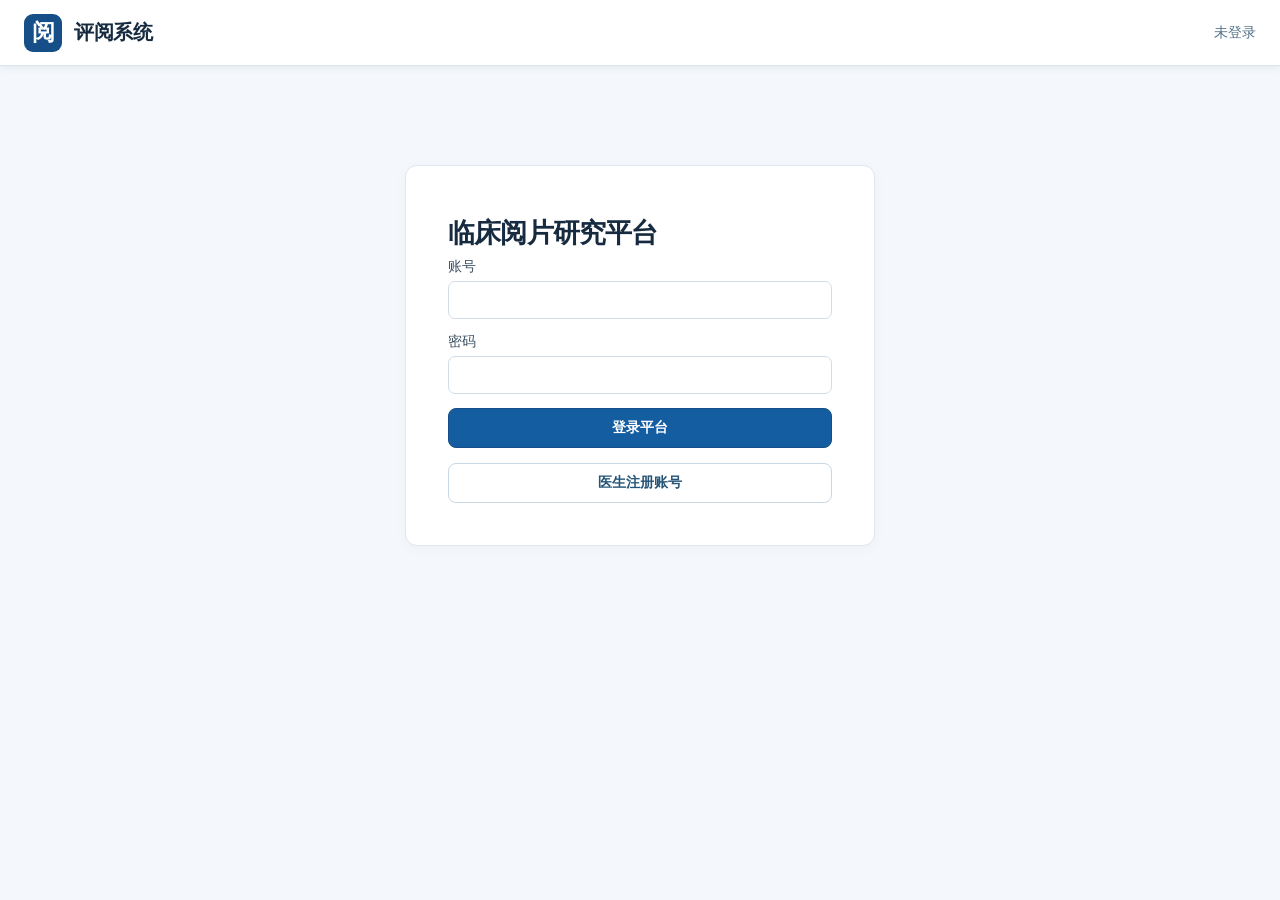
<file: static/rct.html>
<!doctype html>
<html lang="zh-CN">
<head>
  <meta charset="utf-8"><meta name="viewport" content="width=device-width,initial-scale=1">
  <title>评阅系统</title>
  <link rel="stylesheet" href="/static/rct.css?v=11">
</head>
<body>
<header class="topbar">
  <div class="brand"><span class="mark">阅</span><div><strong>评阅系统</strong></div></div>
  <div class="topright"><span id="identity">未登录</span><button id="logout" class="quiet" hidden>退出登录</button></div>
</header>
<main>
  <section class="login card" id="login-section">
    <h1>临床阅片研究平台</h1>
    <form id="login-form" class="stack">
      <label>账号 <input name="username" autocomplete="username" required></label>
      <label>密码 <input name="password" type="password" autocomplete="current-password" required></label>
      <button type="submit">登录平台</button>
    </form>
    <button type="button" class="quiet auth-link" id="show-register">医生注册账号</button>
    <div id="registration-panel" hidden>
      <h2>医生注册</h2>
      <form id="registration-form" class="stack" autocomplete="off">
        <label>登录账号（至少3位字母、数字或下划线）<input name="username" required minlength="3" maxlength="80" pattern="[A-Za-z0-9_-]+" autocomplete="username"></label>
        <label>姓名或阅片代号 <input name="display_name" maxlength="80" required></label>
        <label>设置密码（至少6位）<input name="password" type="password" minlength="6" maxlength="256" autocomplete="new-password" required></label>
        <label>确认密码 <input name="confirm_password" type="password" minlength="6" maxlength="256" autocomplete="new-password" required></label>
        <button type="submit">注册</button>
        <button type="button" id="cancel-register" class="quiet">返回登录</button>
      </form>
      <p id="registration-result" class="hint" role="status"></p>
    </div>
  </section>

  <section id="admin-section" hidden>
    <div class="heading"><div><div class="eyebrow">STUDY ADMINISTRATION</div><h1>研究管理控制台</h1><p id="study-status"></p></div><button class="quiet" id="admin-refresh">刷新状态</button></div>
    <div class="metrics" id="admin-metrics"></div>
    <div class="admin-grid">
      <article class="card wide launch-card">
        <div class="eyebrow">快速发布 · 3 STEPS</div>
        <h2>发布阅片任务</h2>
        <p class="hint">① 在下方患者列表排除不需要的病例　② 确认6–9名医生已启用　③ 点击发布。系统自动锁定队列、1:1:1随机分配并发布。</p>
        <div id="launch-summary" class="launch-summary">正在读取病例和医生数量…</div>
        <div id="launch-errors" class="hint"></div>
        <button id="launch-button" type="button">一键分配并发布任务</button>
        <p id="launch-result" class="hint"></p>
      </article>
      <article class="card">
        <h2>① 用户账号管理</h2>
        <p class="hint">可直接添加医生账号、编辑、重置密码或删除。已有阅片任务的账号不能删除。</p>
        <form id="reader-form" class="stack compact">
          <label>登录账号 <input name="username" autocomplete="off" pattern="[A-Za-z0-9_-]+" required></label>
          <label>姓名/代号 <input name="display_name" required></label>
          <label>资历 <select name="level"><option value="junior">初级</option><option value="intermediate">中级</option><option value="senior">高级</option></select></label>
          <label>临时密码（≥6位） <input name="password" type="password" minlength="6" autocomplete="new-password" required></label>
          <button>添加账号</button>
        </form>
        <div class="data-list" id="reader-list"></div>
        <div id="reader-edit-panel" class="reader-editor" hidden>
          <h3 id="reader-edit-title">编辑医生</h3>
          <form id="reader-edit-form" class="stack compact">
            <label>显示姓名/代号 <input name="display_name" maxlength="80" required></label>
            <label>医生资历 <select name="level"><option value="">未设置</option><option value="junior">初级</option><option value="intermediate">中级</option><option value="senior">高级</option></select></label>
            <div class="actions"><button type="submit">保存资料</button><button class="quiet" type="button" id="reader-edit-cancel">取消</button></div>
          </form>
        </div>
        <div id="reader-password-panel" class="reader-editor" hidden>
          <h3 id="reader-password-title">重置医生密码</h3>
          <form id="reader-password-form" class="stack compact" autocomplete="off">
            <label>新密码（至少6位） <input type="password" name="password" minlength="6" maxlength="256" autocomplete="new-password" required></label>
            <label>当前管理员密码 <input type="password" name="admin_password" autocomplete="current-password" required></label>
            <div class="actions"><button type="submit">确认重置密码</button><button class="quiet" type="button" id="reader-password-cancel">取消</button></div>
          </form>
          <p class="hint">重置会立即使该医生已登录的会话失效，已有阅片任务和结果不受影响。</p>
        </div>
      </article>
      <article class="card wide">
        <h2>② 选择患者（默认全选，按需排除）</h2>
        <p class="hint">自动扫描全肝影像数据（合成增强 /dataset/RCTs/data_h5_isb_v4 + 配套平扫/真实增强 /dataset/RCTs/data_h5_v2_full_liver）；全部分类全部加载，不做病灶截取，源文件保持只读。</p>
        <div class="dataset-toolbar">
          <button id="dataset-scan" class="quiet">重新扫描目录</button>
          <span id="dataset-scan-status" class="hint">等待扫描状态</span>

        </div>
        <div id="dataset-counts" class="dataset-counts"></div>
        <div class="dataset-toolbar">
          <input id="dataset-query" placeholder="搜索患者编号、文件名或标签" aria-label="搜索患者">
          <select id="dataset-filter" aria-label="病例状态">
            <option value="all">全部病例</option>
            <option value="included">拟纳入</option>
            <option value="excluded">已排除</option>
            <option value="missing">文件缺失</option>
            <option value="unreadable">元数据无法读取</option>
          </select>
          <button class="quiet" id="dataset-search">筛选</button>
          <button class="danger-outline" id="dataset-exclude">排除所选</button>
          <button class="quiet" id="dataset-restore">恢复所选</button>
        </div>
        <div class="data-list" id="dataset-table"></div>
        <div class="dataset-toolbar">
          <button class="quiet" id="dataset-prev">上一页</button>
          <span id="dataset-page"></span>
          <button class="quiet" id="dataset-next">下一页</button>
        </div>
        <div id="dataset-preview" class="dataset-preview" hidden>
          <div class="dataset-toolbar">
            <strong id="dataset-preview-title"></strong>
            <button class="quiet" id="dataset-preview-close">关闭预览</button>
          </div>
          <div class="phase-grid" id="dataset-preview-grid"></div>
          <div class="dataset-toolbar">
            <button class="quiet" id="dataset-preview-prev">◀</button>
            <span id="dataset-preview-z"></span>
            <button class="quiet" id="dataset-preview-next">▶</button>
          </div>
        </div>
      </article>
      <article class="card wide">
        <h2>③ 任务进度与结果导出</h2>
        <div id="progress-table" class="data-list"></div>
        <div class="actions">
          <button class="quiet" id="progress-refresh">刷新进度</button>
          <button class="danger-outline" id="lock-button">全部完成后锁定研究</button>
          <button id="export-button">导出锁定数据CSV</button>
        </div>
        <p class="hint">解盲导出仅在数据库锁定后启用。平台不向医生展示组别与其他医生结果。</p>
        <div class="round-management">
          <h3>本轮任务管理</h3>
          <p class="hint">不必等待所有医生完成。强制结束会立即停止本轮阅片，把已完成结果及未完成分配归档，然后返回可发布下一轮的状态。</p>
          <button id="end-round-button" type="button" class="danger-outline" hidden>强制结束本轮并开启下一轮</button>
          <div class="data-list" id="round-archives"></div>
        </div>
        <div id="test-reset-panel" class="test-reset-panel" hidden>
          <h3>测试研究重置</h3>
          <p class="hint">仅测试环境：重置前备份数据库，清除本轮任务、评阅结果和研究队列；保留医生账号、HDF5索引、排除记录及操作审计。已正式锁定的研究不可重置。</p>
          <button type="button" id="test-reset-button" class="danger-outline">重置测试研究并重新选择病例</button>
        </div>
      </article>
    </div>
  </section>

  <section id="reader-section" hidden>
    <div id="reader-idle" class="card">
      <div><span id="reader-summary"></span><span id="reader-idle-message"></span></div>
      <button id="continue-button">开始 / 继续阅片</button>
    </div>
    <section id="reading" hidden>
      <div class="reading-head">
        <strong id="case-number">CASE-</strong>
        <span class="reading-timer">评阅时间 <strong id="reading-elapsed">00:00</strong></span>
      </div>
      <div class="reading-layout">
        <div class="image-panel">
          <div id="phase-grid" class="phase-grid"></div>
          <div class="slice-controls-inline" aria-label="切片切换">
            <button type="button" id="slice-prev" class="slice-nav" aria-label="上一张切片" title="上一张">&lt;</button>
            <span class="slice-counter" id="slice-position">0 / 0</span>
            <button type="button" id="slice-next" class="slice-nav" aria-label="下一张切片" title="下一张">&gt;</button>
          </div>
        </div>
        <aside class="diagnosis card">
          <h2>临床诊断评价</h2>
          <form id="diagnosis-form" class="stack">
            <fieldset><legend>1 · 是否存在肝脏病灶</legend><div class="choices"><label><input type="radio" name="lesion_visible" value="yes" required> 存在</label><label><input type="radio" name="lesion_visible" value="no"> 不存在</label><label><input type="radio" name="lesion_visible" value="unsure"> 不确定</label></div></fieldset>
            <fieldset id="nature-field" disabled><legend>2 · 病灶性质判断（单选）</legend>
              <div class="choices nature-choices">
                <label><input type="radio" name="lesion_nature" value="malignant"> 恶性</label>
                <label><input type="radio" name="lesion_nature" value="benign"> 良性</label>
                <label><input type="radio" name="lesion_nature" value="unsure"> 不确定</label>
              </div>
            </fieldset>
            <fieldset id="diagnosis-field" disabled><legend>3 · 主要疾病类型（单选）</legend><div class="diseases">
              <label class="disease-option"><input type="radio" name="diagnosis" value="HCC"><span class="disease-name">肝细胞癌</span><small>HCC</small></label>
              <label class="disease-option"><input type="radio" name="diagnosis" value="ICC"><span class="disease-name">肝内胆管癌</span><small>ICC</small></label>
              <label class="disease-option"><input type="radio" name="diagnosis" value="MET"><span class="disease-name">肝转移瘤</span><small>MET</small></label>
              <label class="disease-option"><input type="radio" name="diagnosis" value="FNH"><span class="disease-name">局灶性结节性增生</span><small>FNH</small></label>
              <label class="disease-option"><input type="radio" name="diagnosis" value="HEM"><span class="disease-name">肝血管瘤</span><small>HEM</small></label>
              <label class="disease-option"><input type="radio" name="diagnosis" value="CYST"><span class="disease-name">肝囊肿</span><small>CYST</small></label>
              <label class="disease-option"><input type="radio" name="diagnosis" value="OTHER"><span class="disease-name">其他病灶<span class="disease-example">如：钙化灶、肝硬化、胆管结石等</span></span><small>OTHER</small></label>
              <label class="disease-option"><input type="radio" name="diagnosis" value="UNSURE"><span class="disease-name">不确定病灶类型</span><small>UNSURE</small></label>
            </div></fieldset>
            <fieldset id="confidence-field"><legend>4 · 诊断信心评分（单选）</legend>
              <div class="choices confidence-choices">
                <label><input type="radio" name="diagnostic_confidence" value="1" required><span><strong>1分</strong>（极低信心，不能用于诊断）</span></label>
                <label><input type="radio" name="diagnostic_confidence" value="2"><span><strong>2分</strong>（信心较低，存在较大诊断不确定性）</span></label>
                <label><input type="radio" name="diagnostic_confidence" value="3"><span><strong>3分</strong>（中等信心，可初步判断）</span></label>
                <label><input type="radio" name="diagnostic_confidence" value="4"><span><strong>4分</strong>（信心较高，诊断依据较充分）</span></label>
                <label><input type="radio" name="diagnostic_confidence" value="5"><span><strong>5分</strong>（信心非常高，诊断依据充分）</span></label>
              </div>
            </fieldset>
            <button type="submit" id="submit-button">提交并进入下一例</button>
            
          </form>
        </aside>
      </div>
    </section>
  </section>
  <div id="notification" role="status" aria-live="polite"></div>
</main>
<script src="/static/rct.js?v=22" defer></script>
</body></html>
</file>
<file: static/rct.css>
:root{font-family:Inter,"Noto Sans SC",-apple-system,BlinkMacSystemFont,"Segoe UI",sans-serif;color:#172b40;background:#f4f7fb;font-size:14px}*{box-sizing:border-box}body{margin:0}button,input,select,textarea{font:inherit}button{cursor:pointer;border:1px solid #164e87;border-radius:8px;padding:10px 16px;background:#145da1;color:#fff;font-weight:600}button:hover:not(:disabled){filter:brightness(.94)}button:disabled{opacity:.43;cursor:not-allowed}.quiet{background:#fff;color:#255477;border-color:#c7d7e3}.danger-outline{color:#b04a32;background:#fff;border-color:#e5b9a8}.topbar{height:66px;background:#fff;border-bottom:1px solid #dbe5ed;display:flex;align-items:center;justify-content:space-between;padding:0 max(24px,calc((100vw - 1540px)/2));box-shadow:0 2px 8px #152d4910}.brand{display:flex;gap:12px;align-items:center}.brand strong{display:block;font-size:20px;letter-spacing:-.5px}.brand small{display:block;font-size:11px;color:#6b8399}.mark{width:38px;height:38px;background:#164e87;color:white;border-radius:9px;display:grid;place-items:center;font-size:23px;font-weight:800}.topright{display:flex;align-items:center;gap:20px;color:#527087}main{max-width:1540px;margin:32px auto 70px;padding:0 22px}.login{max-width:470px;margin:11vh auto;padding:42px!important}.eyebrow{font-size:11px;letter-spacing:1.9px;font-weight:700;color:#437cae}.heading{display:flex;justify-content:space-between;align-items:center;gap:20px;margin-bottom:26px}.heading h1,.login h1{font-size:27px;letter-spacing:-.8px;margin:7px 0}.heading p,.login p{color:#75899c;margin:0}.card{background:#fff;border:1px solid #dfe6ed;border-radius:12px;padding:23px;box-shadow:0 3px 14px #142c4408}.card h2{font-size:17px;margin:0 0 12px;color:#1a344f}.stack{display:flex;flex-direction:column;gap:14px}.stack label{display:grid;gap:5px;color:#3e5264}.stack.compact{gap:10px}.stack input:not([type=radio]),.stack select,textarea,.inline-form input,.tools input{border:1px solid #d1dce7;border-radius:7px;padding:10px;background:#fff;min-width:0}textarea{resize:vertical;line-height:1.55}.hint{color:#718497;line-height:1.6;font-size:12px}.metrics{display:grid;grid-template-columns:repeat(4,minmax(0,1fr));gap:14px;margin-bottom:20px}.metric{padding:21px;background:white;border:1px solid #dfebf3;border-radius:10px}.metric strong{display:block;font-size:29px;color:#184c7b}.metric span{color:#768ca0}.admin-grid{display:grid;grid-template-columns:repeat(2,minmax(0,1fr));gap:18px}.admin-grid .wide{grid-column:1/-1}.inline-form{display:flex;align-items:end;gap:14px}.inline-form label{display:grid;gap:5px}.data-list{overflow:auto;margin-top:16px}.simple-table{width:100%;border-collapse:collapse;min-width:380px;text-align:left}.simple-table th{font-size:12px;color:#718aa1;font-weight:600;background:#f4f8fb}.simple-table th,.simple-table td{border-bottom:1px solid #e9eff4;padding:8px 11px}.actions{display:flex;gap:12px;margin-top:20px;flex-wrap:wrap}.scrollbox{max-height:200px;overflow:auto;background:#f5f8fa;padding:12px;font-size:12px;line-height:1.7}#notification{position:fixed;right:22px;bottom:22px;min-width:250px;max-width:480px;padding:0;z-index:100;font-weight:600}#notification:not(:empty){padding:16px 20px;border-radius:9px;box-shadow:0 10px 28px #1a35402d;background:#e9f6f1;color:#1d6850}#notification.error:not(:empty){background:#fff0e9;color:#ae4a27}.reading-head{display:flex;justify-content:space-between;align-items:center;background:#fff;padding:13px 20px;border:1px solid #dce6ef;border-radius:10px 10px 0 0}.reading-head strong{display:block;font-size:18px;margin-top:3px}.reading-head small{color:#698ba0}.tools{display:flex;align-items:end;gap:9px;flex-wrap:wrap}.tools label{display:grid;gap:3px;font-size:11px;color:#6f8998}.tools input{width:87px;padding:8px}.reading-layout{display:grid;grid-template-columns:minmax(0,1fr) 350px;gap:16px;align-items:start;margin-top:16px}.image-panel{background:#102031;border-radius:11px;padding:14px;min-width:0;color:#b5c5d0}.phase-grid{display:grid;grid-template-columns:repeat(2,minmax(0,1fr));gap:12px}.phase{position:relative;background:#070f18;border-radius:7px;overflow:hidden;min-height:200px;aspect-ratio:1/1;display:grid;place-items:center;cursor:zoom-in}.phase span{position:absolute;top:9px;left:9px;color:#fff;background:#102e4ccc;padding:4px 9px;border-radius:5px;z-index:1;font-size:12px}.phase img{display:block;width:100%;height:100%;object-fit:contain;image-rendering:auto;user-select:none}.phase-grid.focus .phase{display:none}.phase-grid.focus .phase.expanded{display:grid;grid-column:1/-1;aspect-ratio:1.35;cursor:zoom-out}.slice-controls{display:flex;align-items:center;gap:12px;padding:16px 5px 6px}.slice-controls input{flex:1;min-width:60px}.slice-controls span{min-width:75px;text-align:center;font-variant-numeric:tabular-nums}.image-panel .hint{color:#9baebb;text-align:center}.diagnosis{position:sticky;top:15px}.diagnosis fieldset{border:1px solid #e1eaf1;border-radius:9px;padding:12px;margin:0;min-width:0}.diagnosis legend{padding:0 6px;font-weight:650;color:#244b6b}.choices{display:flex;gap:7px;flex-wrap:wrap}.choices label,.diseases label{cursor:pointer;border:1px solid #dce7ee;background:#f9fcfe;padding:10px;border-radius:8px;display:flex;gap:5px;align-items:center;color:#274663}.choices label:has(input:checked),.diseases label:has(input:checked){background:#e9f4fd;border-color:#2879af}.diseases{display:grid;grid-template-columns:1fr 1fr;gap:7px}.diseases label{display:block;line-height:1.4;font-size:12px}.diseases small{display:block;color:#7791a6;margin-left:18px}.disabled{opacity:.45}.risks{justify-content:space-between}#reader-summary{margin-right:12px;color:#577188}#reader-idle{padding:32px}#reader-idle p{color:#7791a6}[hidden]{display:none!important}@media(max-width:1050px){.reading-layout{grid-template-columns:1fr}.diagnosis{position:static}.admin-grid{grid-template-columns:1fr}.metrics{grid-template-columns:repeat(2,1fr)}}@media(max-width:650px){main{padding:0 12px}.topbar{padding:0 14px}.heading,.reading-head{align-items:start;flex-direction:column}.phase-grid{grid-template-columns:1fr}.metrics{gap:8px}.metric{padding:12px}.diseases{grid-template-columns:1fr}.slice-controls{flex-wrap:wrap}}
/* Minimal viewer controls: mouse-driven image pan and zoom. */
.phase{cursor:grab;touch-action:none;user-select:none}
.phase:active{cursor:grabbing}
.phase img{pointer-events:none;transform-origin:center center;will-change:transform}
.phase-grid.focus .phase.expanded{cursor:grab}
.slice-counter{text-align:center;color:#c2d1df;font-size:12px;font-variant-numeric:tabular-nums;padding:9px 0 1px}

/* Dataset manager: compact, server-paginated file catalog */
.dataset-toolbar{display:flex;align-items:center;gap:10px;flex-wrap:wrap;margin:14px 0}
.dataset-toolbar input,.dataset-toolbar select{border:1px solid #d1dce7;border-radius:7px;padding:10px;background:#fff}
.dataset-toolbar input{min-width:260px;flex:1}
.dataset-counts{font-size:13px;color:#3c6480;background:#f4f8fb;padding:12px 14px;border-radius:8px;margin-top:12px}
.dataset-preview{border-top:1px solid #e5edf3;padding-top:14px;margin-top:20px}
.dataset-preview .phase-grid{grid-template-columns:repeat(4,minmax(0,1fr));background:#102031;border-radius:9px;padding:12px}
.dataset-preview .phase{min-height:110px}
@media(max-width:1000px){.dataset-preview .phase-grid{grid-template-columns:repeat(2,minmax(0,1fr))}}

/* Doctor account management */
.reader-table{min-width:720px}
.reader-actions{display:flex;gap:6px;flex-wrap:wrap}
.reader-actions button{font-size:12px;padding:6px 9px;white-space:nowrap}
.reader-editor{border-top:1px solid #e0eaf2;margin-top:15px;padding-top:13px}
.reader-editor h3{margin:0 0 12px;font-size:15px;color:#244b6b}
.reader-editor .actions{margin-top:4px}

/* Doctor registration: same card, mutually exclusive login and application views. */
.auth-link{margin-top:15px;width:100%}
#registration-panel{border-top:1px solid #e2eaf1;margin-top:19px;padding-top:18px}
#registration-panel h2{font-size:19px;margin:0 0 6px;color:#1a344f}
#registration-panel .hint{margin:5px 0 15px;line-height:1.6}
#registration-result{min-height:18px;word-break:break-word}

/* Reader workstation: compact case header, live elapsed time and aligned diagnosis labels. */
.reading-head{gap:20px;flex-wrap:wrap}
.reading-head #case-number{font-size:20px;letter-spacing:.35px;color:#1a344f;font-variant-numeric:tabular-nums}
.reading-timer{margin-left:auto;display:inline-flex;align-items:center;gap:10px;color:#58758c;font-size:13px;white-space:nowrap}
.reading-timer #reading-elapsed{font-size:17px;color:#1a344f;font-variant-numeric:tabular-nums}
#reader-idle{display:flex;align-items:center;justify-content:space-between;gap:20px}
#reader-idle #reader-summary{font-size:13px;color:#577188}
.diseases{grid-template-columns:minmax(0,1fr);gap:7px}
.diseases label.disease-option{display:grid;grid-template-columns:16px minmax(0,1fr) 52px;align-items:center;column-gap:10px;min-height:38px;line-height:1.45;padding:9px 11px}
.disease-option input{margin:0}
.disease-name{min-width:0;font-size:13px;color:#274663}
.diseases .disease-option small{display:block;margin:0;text-align:left;font-size:12px;font-weight:600;line-height:1.4;color:#7791a6}
.disease-example{display:block;margin-top:3px;color:#7890a5;font-size:11px;font-weight:400}
@media(max-width:650px){#reader-idle{align-items:stretch;flex-direction:column}.reading-timer{margin-left:0}}

/* Compact slice counter navigation: previous < count > next. */
.slice-controls-inline{display:flex;align-items:center;justify-content:center;gap:12px;margin-top:7px}
.slice-controls-inline .slice-counter{padding:0;min-width:62px}
.slice-nav{appearance:none;background:transparent;border:1px solid #405366;border-radius:6px;color:#d7e3ef;min-width:30px;height:28px;padding:2px 7px;font-size:17px;line-height:1;cursor:pointer}
.slice-nav:hover:not(:disabled){background:#23384d;border-color:#809bae}
.slice-nav:disabled{opacity:.3;cursor:default}
/* Keep all five malignancy choices in one row, including on narrow screens. */
#risk-field .risks{display:grid;grid-template-columns:repeat(5,minmax(0,1fr));gap:5px;flex-wrap:nowrap}
#risk-field .risks label{min-width:0;justify-content:center;padding:9px 3px;white-space:nowrap}
@media(max-width:650px){#risk-field .risks{grid-template-columns:repeat(5,minmax(0,1fr))}}

/* Four-step reading form: nature is an independent diagnosis, not derived from risk. */
.nature-choices{display:grid;grid-template-columns:repeat(3,minmax(0,1fr));gap:6px}
.nature-choices label{justify-content:center;white-space:nowrap;padding:10px 5px}
.risk-scale-hint{margin:0 0 8px;color:#678197;font-size:11px;line-height:1.5;text-align:center}
#nature-field:disabled,#diagnosis-field:disabled,#risk-field:disabled{opacity:.48}
.confidence-choices{flex-direction:column;gap:6px}
.confidence-choices label{display:grid;grid-template-columns:16px minmax(0,1fr);align-items:start;column-gap:8px;padding:8px 10px;font-size:12.5px;line-height:1.45}
.confidence-choices input{margin:2px 0 0}
</file>
